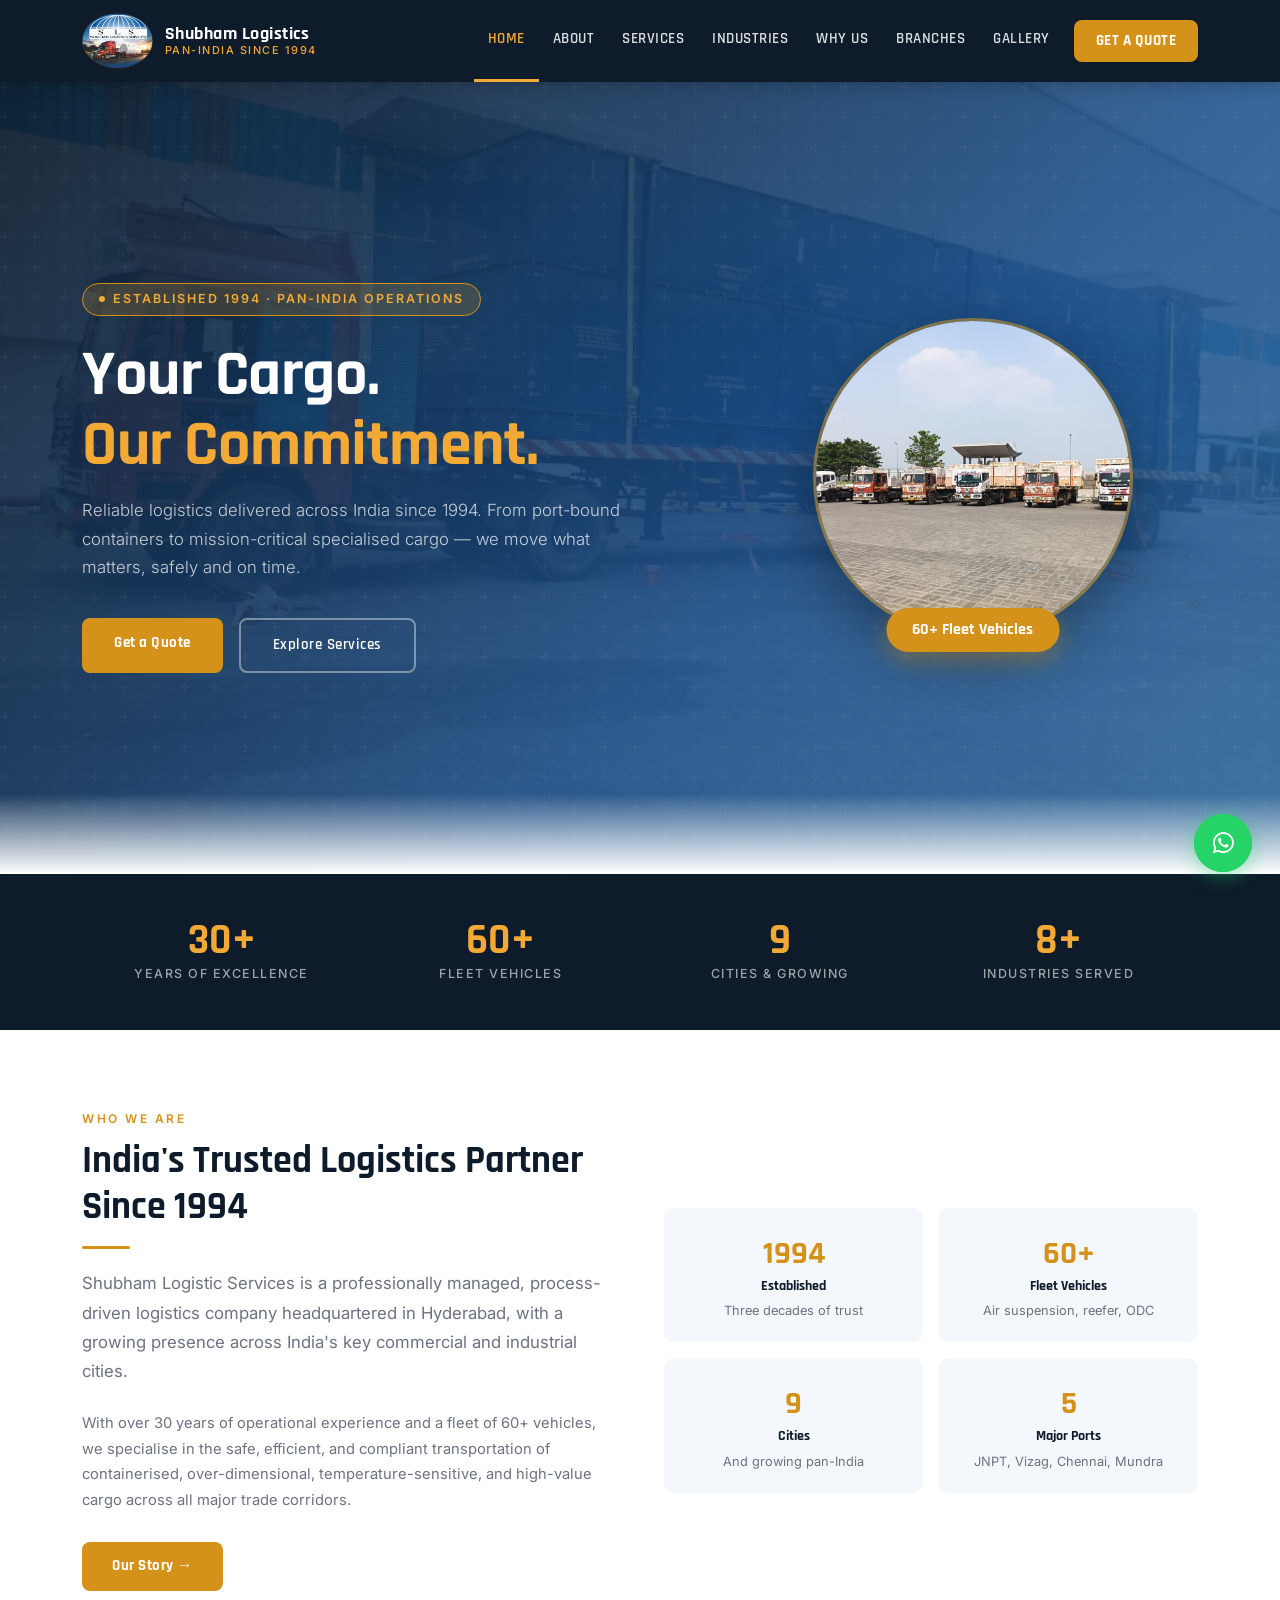
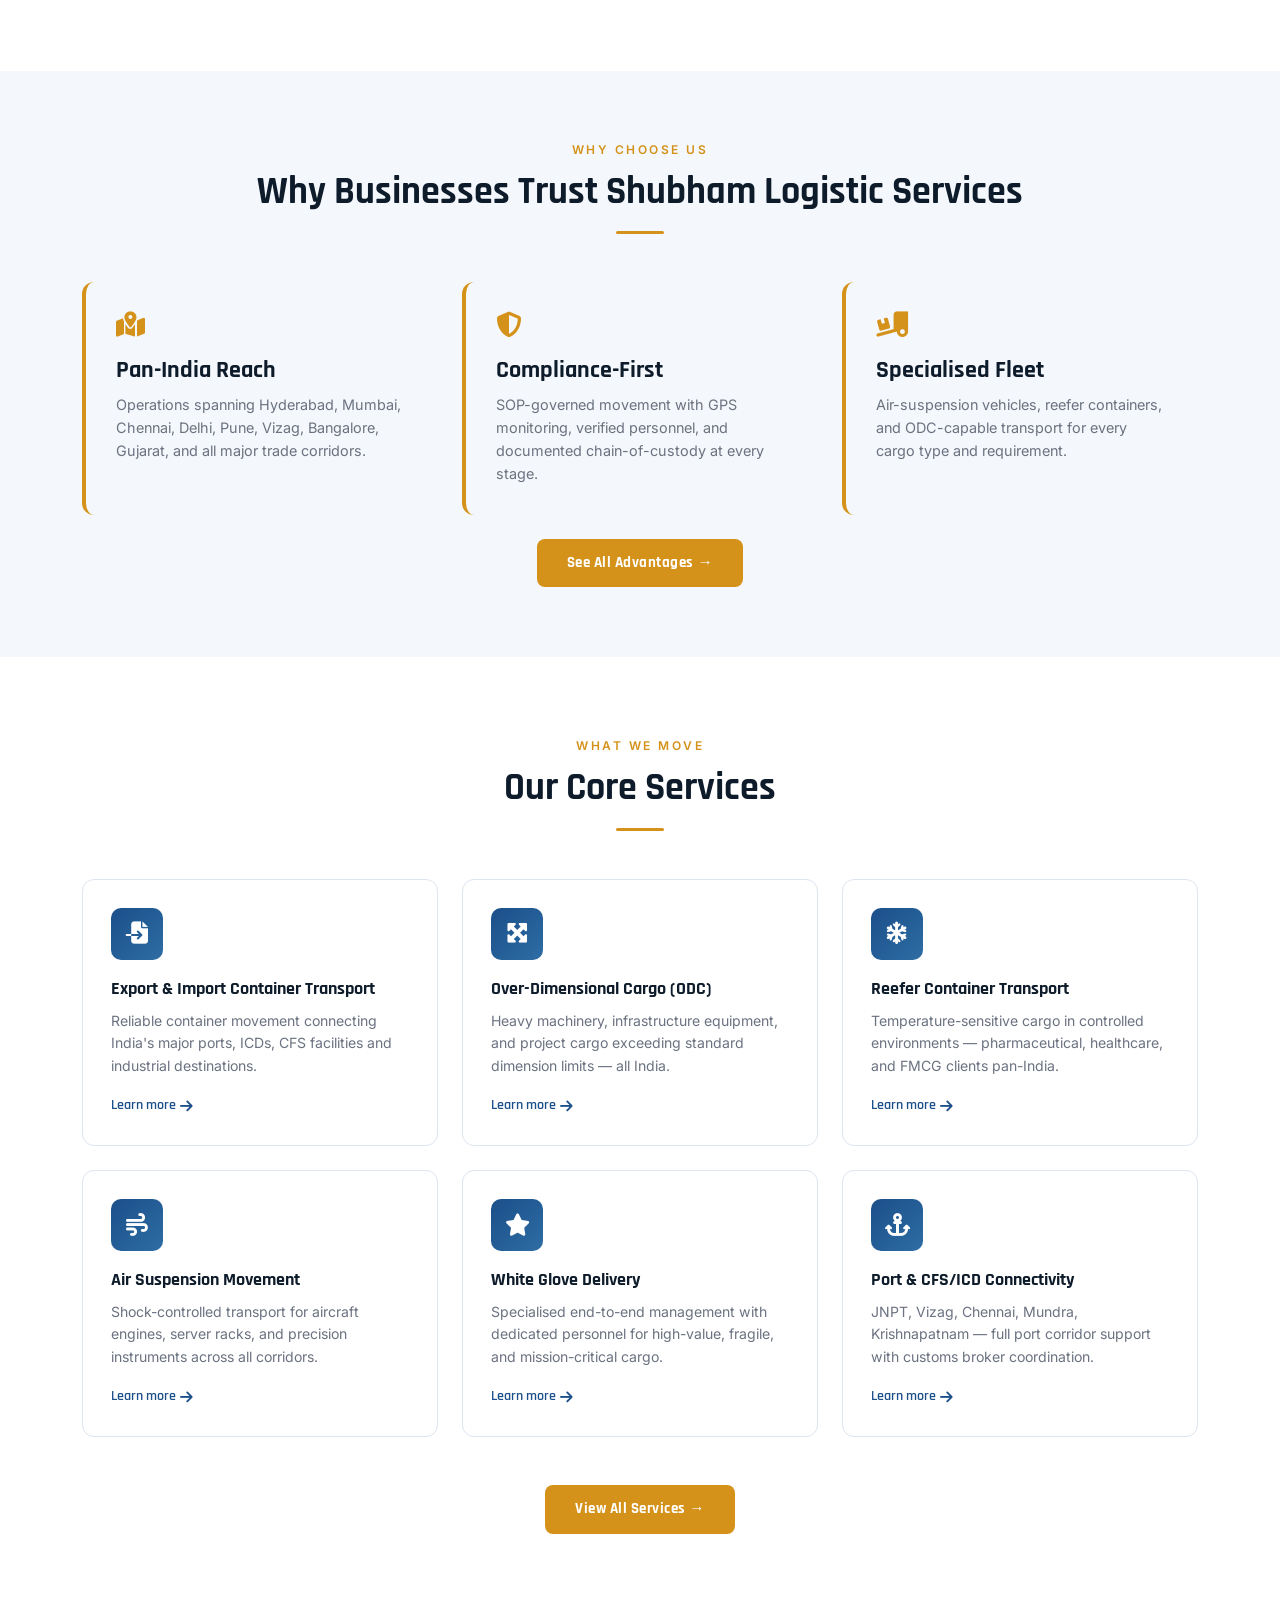
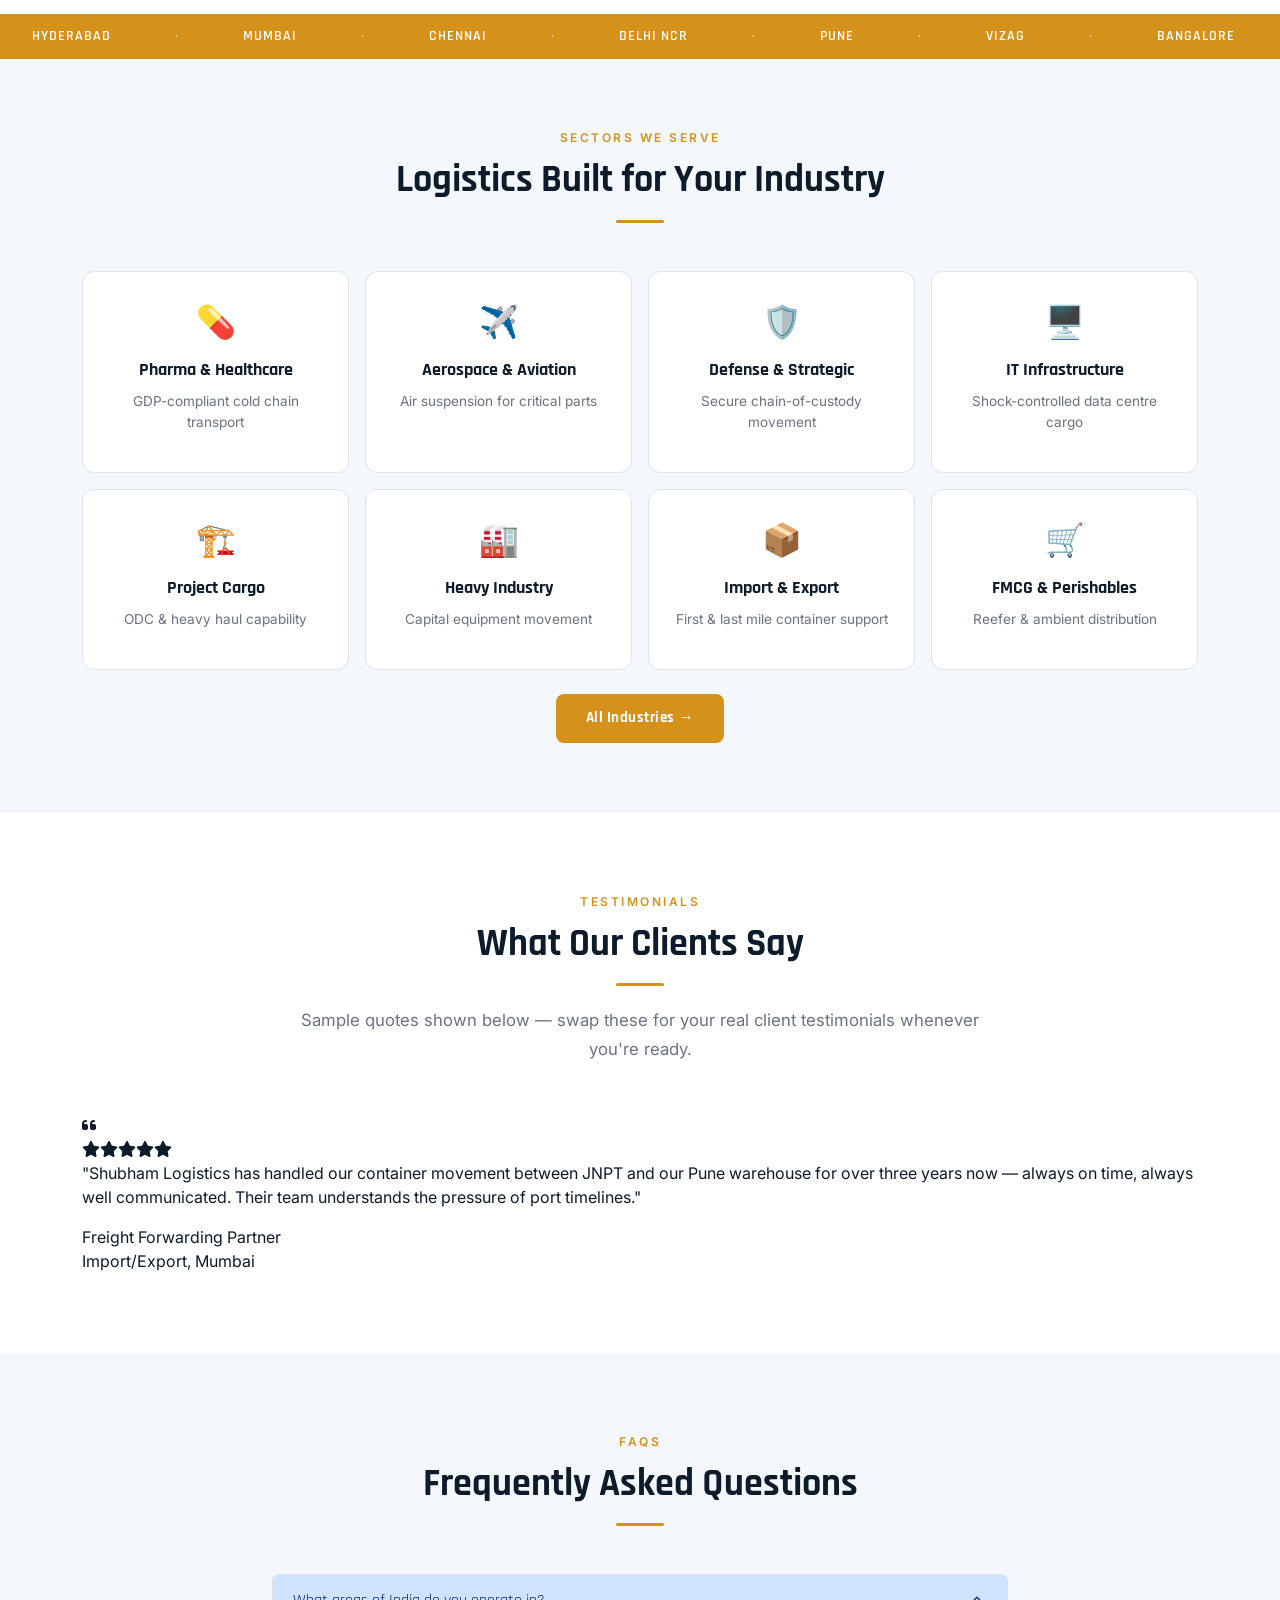
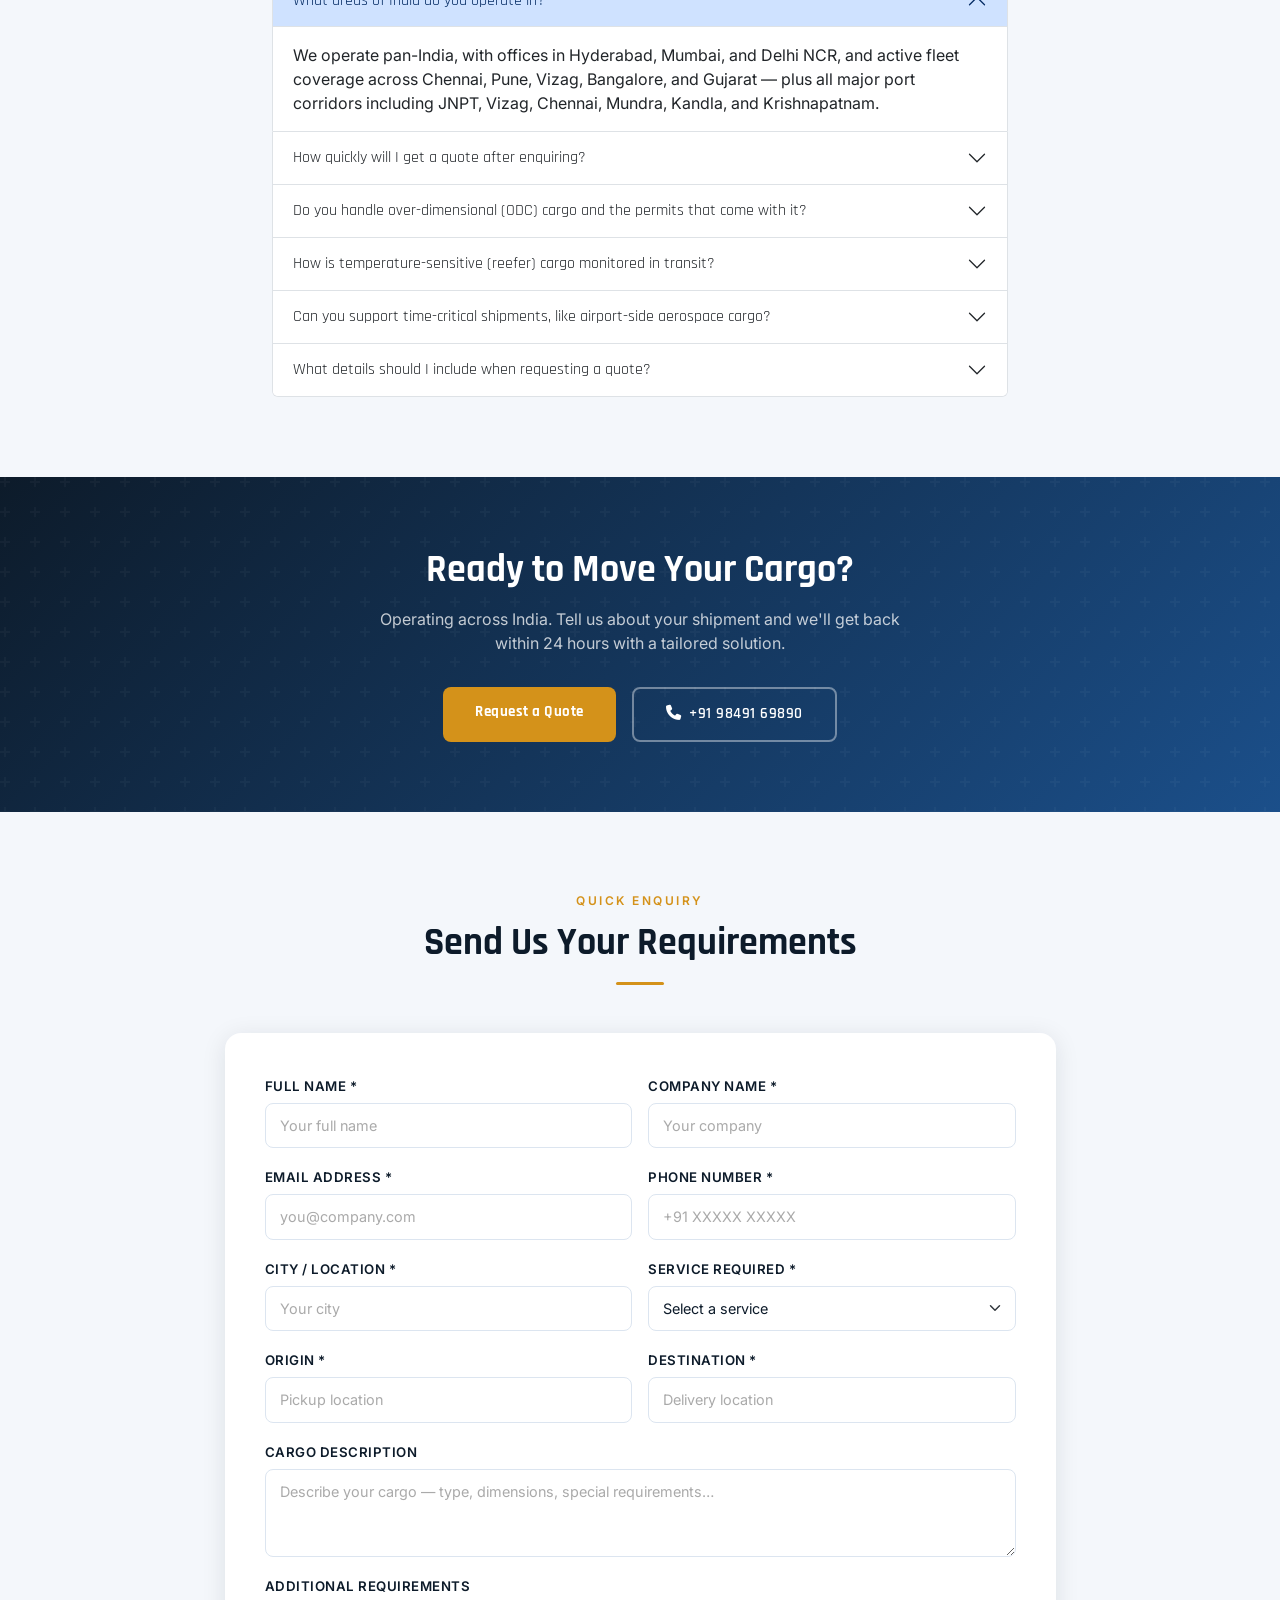
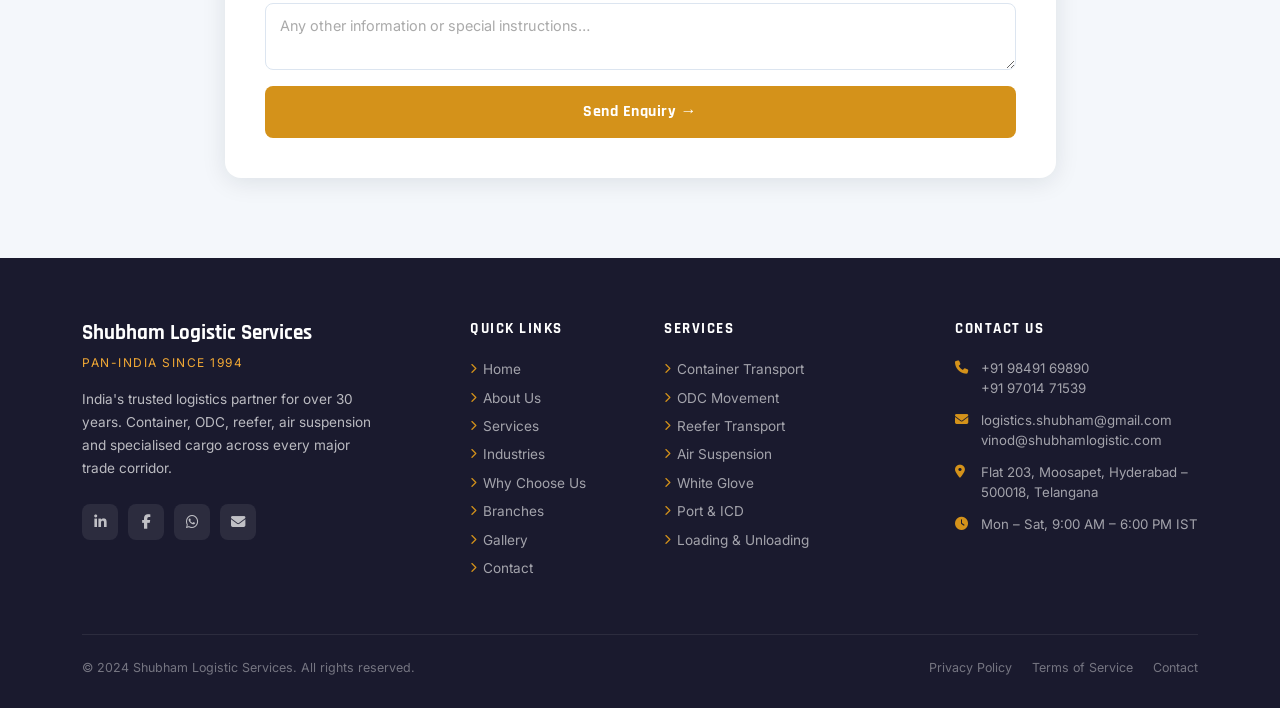
<file: index.html>
<!DOCTYPE html>
<html lang="en">
<head>
  <meta charset="UTF-8" />
  <meta name="viewport" content="width=device-width, initial-scale=1.0" />
  <link rel="icon" type="image/png" sizes="32x32" href="assets/img/favicon-32.png" />
  <link rel="apple-touch-icon" sizes="180x180" href="assets/img/favicon-180.png" />
  <title>Shubham Logistic Services | Pan-India Cargo Logistics Since 1994</title>
  <meta name="description" content="30+ years. 60+ fleet. Container, ODC, reefer & specialised cargo logistics across India — Hyderabad, Mumbai, Chennai, Delhi, Pune, Vizag, Bangalore, Gujarat." />
  <link rel="stylesheet" href="https://cdnjs.cloudflare.com/ajax/libs/bootstrap/5.3.2/css/bootstrap.min.css" />
  <link rel="stylesheet" href="https://cdnjs.cloudflare.com/ajax/libs/font-awesome/6.5.0/css/all.min.css" />
  <link rel="stylesheet" href="assets/css/style.css" />
</head>
<body>


<div id="preloader">
  <div class="preloader-inner">
    <div class="preloader-spinner"></div>
    <span>Loading</span>
  </div>
</div>

<!-- NAVBAR -->
<nav class="navbar navbar-sls navbar-expand-lg">
  <div class="container">
    <a class="navbar-brand" href="index.html">
      <img src="assets/img/logo/logo.png" alt="Shubham Logistics Services logo" class="brand-logo" />
      <div class="brand-text">
        <span class="brand-name">Shubham Logistics</span>
        <span class="brand-tagline">Pan-India Since 1994</span>
      </div>
    </a>
    <button class="navbar-toggler" type="button" data-bs-toggle="collapse" data-bs-target="#navMenu">
      <span class="navbar-toggler-icon"></span>
    </button>
    <div class="collapse navbar-collapse" id="navMenu">
      <ul class="navbar-nav ms-auto align-items-lg-center">
        <li class="nav-item"><a class="nav-link" href="index.html">Home</a></li>
        <li class="nav-item"><a class="nav-link" href="about.html">About</a></li>
        <li class="nav-item"><a class="nav-link" href="services.html">Services</a></li>
        <li class="nav-item"><a class="nav-link" href="industries.html">Industries</a></li>
        <li class="nav-item"><a class="nav-link" href="why-us.html">Why Us</a></li>
        <li class="nav-item"><a class="nav-link" href="branches.html">Branches</a></li>
        <li class="nav-item"><a class="nav-link" href="gallery.html">Gallery</a></li>
        <li class="nav-item"><a class="nav-link nav-cta" href="contact.html">Get a Quote</a></li>
      </ul>
    </div>
  </div>
</nav>

<!-- HERO -->
<section class="hero-section" style="background-image:linear-gradient(135deg, rgba(13,27,42,0.92) 0%, rgba(27,79,138,0.88) 60%, rgba(46,109,164,0.85) 100%), url('assets/img/site/hero-fleet-wide.jpg');background-size:cover;background-position:center;">
  <div class="container">
    <div class="row align-items-center">
      <div class="col-lg-7 hero-content">
        <div class="hero-eyebrow">
          <span class="dot"></span>
          Established 1994 · Pan-India Operations
        </div>
        <h1 class="hero-headline">
          Your Cargo.
          <span>Our Commitment.</span>
        </h1>
        <p class="hero-sub">
          Reliable logistics delivered across India since 1994. From port-bound containers to mission-critical specialised cargo — we move what matters, safely and on time.
        </p>
        <div class="d-flex flex-wrap gap-3">
          <a href="contact.html" class="btn-primary-sls">Get a Quote</a>
          <a href="services.html" class="btn-outline-sls">Explore Services</a>
        </div>
      </div>
      <div class="col-lg-5 d-none d-lg-flex justify-content-center mt-4 mt-lg-0">
        <div style="text-align:center; position:relative;">
          <div style="width:320px;height:320px;border-radius:50%;border:3px solid rgba(212,146,26,0.55);overflow:hidden;box-shadow:0 20px 60px rgba(0,0,0,0.35);">
            <img src="assets/img/gallery/reefer-container-pickup.jpg" alt="Shubham Logistics fleet vehicle handling a shipping container" style="width:100%;height:100%;object-fit:cover;display:block;">
          </div>
          <div style="position:absolute;bottom:-14px;left:50%;transform:translateX(-50%);background:var(--gold);color:white;padding:10px 26px;border-radius:30px;white-space:nowrap;box-shadow:0 8px 24px rgba(212,146,26,0.4);">
            <div style="font-family:'Rajdhani',sans-serif;font-size:1rem;font-weight:700;">60+ Fleet Vehicles</div>
          </div>
        </div>
      </div>
    </div>
  </div>
</section>

<!-- STATS BAR -->
<section class="stats-bar">
  <div class="container">
    <div class="row g-0">
      <div class="col-6 col-md-3">
        <div class="stat-item">
          <span class="stat-number" data-count="30" data-suffix="+">30+</span>
          <span class="stat-label">Years of Excellence</span>
        </div>
      </div>
      <div class="col-6 col-md-3">
        <div class="stat-item">
          <span class="stat-number" data-count="60" data-suffix="+">60+</span>
          <span class="stat-label">Fleet Vehicles</span>
        </div>
      </div>
      <div class="col-6 col-md-3">
        <div class="stat-item">
          <span class="stat-number" data-count="9" data-suffix="">9</span>
          <span class="stat-label">Cities & Growing</span>
        </div>
      </div>
      <div class="col-6 col-md-3">
        <div class="stat-item">
          <span class="stat-number" data-count="8" data-suffix="+">8+</span>
          <span class="stat-label">Industries Served</span>
        </div>
      </div>
    </div>
  </div>
</section>

<!-- INTRO -->
<section class="py-5 py-md-6" style="padding-top: 80px!important; padding-bottom: 80px!important;">
  <div class="container">
    <div class="row align-items-center g-5">
      <div class="col-lg-6 fade-up">
        <span class="section-eyebrow">Who We Are</span>
        <h2 class="section-title">India's Trusted Logistics Partner Since 1994</h2>
        <div class="section-divider"></div>
        <p class="section-lead mb-4">
          Shubham Logistic Services is a professionally managed, process-driven logistics company headquartered in Hyderabad, with a growing presence across India's key commercial and industrial cities.
        </p>
        <p style="font-size:0.92rem;color:var(--gray);line-height:1.75;margin-bottom:28px;">
          With over 30 years of operational experience and a fleet of 60+ vehicles, we specialise in the safe, efficient, and compliant transportation of containerised, over-dimensional, temperature-sensitive, and high-value cargo across all major trade corridors.
        </p>
        <a href="about.html" class="btn-gold">Our Story →</a>
      </div>
      <div class="col-lg-6 fade-up">
        <div class="row g-3">
          <div class="col-6">
            <div class="value-prop-card">
              <span class="vp-num">1994</span>
              <h5>Established</h5>
              <p>Three decades of trust</p>
            </div>
          </div>
          <div class="col-6">
            <div class="value-prop-card">
              <span class="vp-num">60+</span>
              <h5>Fleet Vehicles</h5>
              <p>Air suspension, reefer, ODC</p>
            </div>
          </div>
          <div class="col-6">
            <div class="value-prop-card">
              <span class="vp-num">9</span>
              <h5>Cities</h5>
              <p>And growing pan-India</p>
            </div>
          </div>
          <div class="col-6">
            <div class="value-prop-card">
              <span class="vp-num">5</span>
              <h5>Major Ports</h5>
              <p>JNPT, Vizag, Chennai, Mundra</p>
            </div>
          </div>
        </div>
      </div>
    </div>
  </div>
</section>

<!-- WHY CHOOSE US - PILLARS -->
<section class="py-5 bg-light-sls" style="padding-top: 70px!important; padding-bottom: 70px!important;">
  <div class="container">
    <div class="text-center mb-5 fade-up">
      <span class="section-eyebrow">Why Choose Us</span>
      <h2 class="section-title">Why Businesses Trust Shubham Logistic Services</h2>
      <div class="section-divider center"></div>
    </div>
    <div class="row g-4">
      <div class="col-md-4 fade-up">
        <div class="pillar-card">
          <div class="mb-3"><i class="fas fa-map-marked-alt" style="font-size:1.6rem;color:var(--gold);"></i></div>
          <h4>Pan-India Reach</h4>
          <p>Operations spanning Hyderabad, Mumbai, Chennai, Delhi, Pune, Vizag, Bangalore, Gujarat, and all major trade corridors.</p>
        </div>
      </div>
      <div class="col-md-4 fade-up">
        <div class="pillar-card">
          <div class="mb-3"><i class="fas fa-shield-alt" style="font-size:1.6rem;color:var(--gold);"></i></div>
          <h4>Compliance-First</h4>
          <p>SOP-governed movement with GPS monitoring, verified personnel, and documented chain-of-custody at every stage.</p>
        </div>
      </div>
      <div class="col-md-4 fade-up">
        <div class="pillar-card">
          <div class="mb-3"><i class="fas fa-truck-loading" style="font-size:1.6rem;color:var(--gold);"></i></div>
          <h4>Specialised Fleet</h4>
          <p>Air-suspension vehicles, reefer containers, and ODC-capable transport for every cargo type and requirement.</p>
        </div>
      </div>
    </div>
    <div class="text-center mt-4 fade-up">
      <a href="why-us.html" class="btn-gold">See All Advantages →</a>
    </div>
  </div>
</section>

<!-- SERVICES STRIP -->
<section class="py-5" style="padding-top: 80px!important; padding-bottom: 80px!important;">
  <div class="container">
    <div class="text-center mb-5 fade-up">
      <span class="section-eyebrow">What We Move</span>
      <h2 class="section-title">Our Core Services</h2>
      <div class="section-divider center"></div>
    </div>
    <div class="row g-4">
      <div class="col-md-6 col-lg-4 fade-up">
        <div class="service-card">
          <div class="service-icon"><i class="fa-solid fa-file-import"></i></div>
          <h4>Export & Import Container Transport</h4>
          <p>Reliable container movement connecting India's major ports, ICDs, CFS facilities and industrial destinations.</p>
          <a href="services.html#container" class="card-link">Learn more <i class="fas fa-arrow-right"></i></a>
        </div>
      </div>
      <div class="col-md-6 col-lg-4 fade-up">
        <div class="service-card">
          <div class="service-icon"><i class="fas fa-expand-arrows-alt"></i></div>
          <h4>Over-Dimensional Cargo (ODC)</h4>
          <p>Heavy machinery, infrastructure equipment, and project cargo exceeding standard dimension limits — all India.</p>
          <a href="services.html#odc" class="card-link">Learn more <i class="fas fa-arrow-right"></i></a>
        </div>
      </div>
      <div class="col-md-6 col-lg-4 fade-up">
        <div class="service-card">
          <div class="service-icon"><i class="fas fa-snowflake"></i></div>
          <h4>Reefer Container Transport</h4>
          <p>Temperature-sensitive cargo in controlled environments — pharmaceutical, healthcare, and FMCG clients pan-India.</p>
          <a href="services.html#reefer" class="card-link">Learn more <i class="fas fa-arrow-right"></i></a>
        </div>
      </div>
      <div class="col-md-6 col-lg-4 fade-up">
        <div class="service-card">
          <div class="service-icon"><i class="fas fa-wind"></i></div>
          <h4>Air Suspension Movement</h4>
          <p>Shock-controlled transport for aircraft engines, server racks, and precision instruments across all corridors.</p>
          <a href="services.html#air-suspension" class="card-link">Learn more <i class="fas fa-arrow-right"></i></a>
        </div>
      </div>
      <div class="col-md-6 col-lg-4 fade-up">
        <div class="service-card">
          <div class="service-icon"><i class="fas fa-star"></i></div>
          <h4>White Glove Delivery</h4>
          <p>Specialised end-to-end management with dedicated personnel for high-value, fragile, and mission-critical cargo.</p>
          <a href="services.html#white-glove" class="card-link">Learn more <i class="fas fa-arrow-right"></i></a>
        </div>
      </div>
      <div class="col-md-6 col-lg-4 fade-up">
        <div class="service-card">
          <div class="service-icon"><i class="fas fa-anchor"></i></div>
          <h4>Port & CFS/ICD Connectivity</h4>
          <p>JNPT, Vizag, Chennai, Mundra, Krishnapatnam — full port corridor support with customs broker coordination.</p>
          <a href="services.html#port" class="card-link">Learn more <i class="fas fa-arrow-right"></i></a>
        </div>
      </div>
    </div>
    <div class="text-center mt-5 fade-up">
      <a href="services.html" class="btn-gold">View All Services →</a>
    </div>
  </div>
</section>

<!-- MARQUEE BANNER -->
<div class="marquee-banner">
  <div class="marquee-track">
    <span>Hyderabad</span><span class="sep">·</span>
    <span>Mumbai</span><span class="sep">·</span>
    <span>Chennai</span><span class="sep">·</span>
    <span>Delhi NCR</span><span class="sep">·</span>
    <span>Pune</span><span class="sep">·</span>
    <span>Vizag</span><span class="sep">·</span>
    <span>Bangalore</span><span class="sep">·</span>
    <span>Gujarat</span><span class="sep">·</span>
    <span>JNPT</span><span class="sep">·</span>
    <span>Mundra</span><span class="sep">·</span>
    <span>Krishnapatnam</span><span class="sep">·</span>
    <!-- duplicate for seamless loop -->
    <span>Hyderabad</span><span class="sep">·</span>
    <span>Mumbai</span><span class="sep">·</span>
    <span>Chennai</span><span class="sep">·</span>
    <span>Delhi NCR</span><span class="sep">·</span>
    <span>Pune</span><span class="sep">·</span>
    <span>Vizag</span><span class="sep">·</span>
    <span>Bangalore</span><span class="sep">·</span>
    <span>Gujarat</span><span class="sep">·</span>
    <span>JNPT</span><span class="sep">·</span>
    <span>Mundra</span><span class="sep">·</span>
    <span>Krishnapatnam</span><span class="sep">·</span>
  </div>
</div>

<!-- INDUSTRIES PREVIEW -->
<section class="py-5 bg-light-sls" style="padding-top:70px!important;padding-bottom:70px!important;">
  <div class="container">
    <div class="text-center mb-5 fade-up">
      <span class="section-eyebrow">Sectors We Serve</span>
      <h2 class="section-title">Logistics Built for Your Industry</h2>
      <div class="section-divider center"></div>
    </div>
    <div class="row g-3">
      <div class="col-6 col-md-4 col-lg-3 fade-up">
        <div class="industry-card text-center">
          <span class="industry-icon">💊</span>
          <h4>Pharma & Healthcare</h4>
          <p>GDP-compliant cold chain transport</p>
        </div>
      </div>
      <div class="col-6 col-md-4 col-lg-3 fade-up">
        <div class="industry-card text-center">
          <span class="industry-icon">✈️</span>
          <h4>Aerospace & Aviation</h4>
          <p>Air suspension for critical parts</p>
        </div>
      </div>
      <div class="col-6 col-md-4 col-lg-3 fade-up">
        <div class="industry-card text-center">
          <span class="industry-icon">🛡️</span>
          <h4>Defense & Strategic</h4>
          <p>Secure chain-of-custody movement</p>
        </div>
      </div>
      <div class="col-6 col-md-4 col-lg-3 fade-up">
        <div class="industry-card text-center">
          <span class="industry-icon">🖥️</span>
          <h4>IT Infrastructure</h4>
          <p>Shock-controlled data centre cargo</p>
        </div>
      </div>
      <div class="col-6 col-md-4 col-lg-3 fade-up">
        <div class="industry-card text-center">
          <span class="industry-icon">🏗️</span>
          <h4>Project Cargo</h4>
          <p>ODC & heavy haul capability</p>
        </div>
      </div>
      <div class="col-6 col-md-4 col-lg-3 fade-up">
        <div class="industry-card text-center">
          <span class="industry-icon">🏭</span>
          <h4>Heavy Industry</h4>
          <p>Capital equipment movement</p>
        </div>
      </div>
      <div class="col-6 col-md-4 col-lg-3 fade-up">
        <div class="industry-card text-center">
          <span class="industry-icon">📦</span>
          <h4>Import & Export</h4>
          <p>First & last mile container support</p>
        </div>
      </div>
      <div class="col-6 col-md-4 col-lg-3 fade-up">
        <div class="industry-card text-center">
          <span class="industry-icon">🛒</span>
          <h4>FMCG & Perishables</h4>
          <p>Reefer & ambient distribution</p>
        </div>
      </div>
    </div>
    <div class="text-center mt-4 fade-up">
      <a href="industries.html" class="btn-gold">All Industries →</a>
    </div>
  </div>
</section>

<!-- TESTIMONIALS -->
<section class="py-5" style="padding-top:80px!important;padding-bottom:80px!important;">
  <div class="container">
    <div class="text-center mb-5 fade-up">
      <span class="section-eyebrow">Testimonials</span>
      <h2 class="section-title">What Our Clients Say</h2>
      <div class="section-divider center"></div>
      <p class="section-lead mx-auto" style="text-align:center;">
        Sample quotes shown below — swap these for your real client testimonials whenever you're ready.
      </p>
    </div>

    <div id="testimonialCarousel" class="carousel slide fade-up" data-bs-ride="carousel">
      <div class="carousel-inner">

        <div class="carousel-item active">
          <div class="testimonial-card">
            <i class="fas fa-quote-left quote-icon"></i>
            <div class="testimonial-stars"><i class="fas fa-star"></i><i class="fas fa-star"></i><i class="fas fa-star"></i><i class="fas fa-star"></i><i class="fas fa-star"></i></div>
            <p class="quote-text">"Shubham Logistics has handled our container movement between JNPT and our Pune warehouse for over three years now — always on time, always well communicated. Their team understands the pressure of port timelines."</p>
            <div class="testimonial-author">Freight Forwarding Partner</div>
            <div class="testimonial-role">Import/Export, Mumbai</div>
          </div>
        </div>

        <div class="carousel-item">
          <div class="testimonial-card">
            <i class="fas fa-quote-left quote-icon"></i>
            <div class="testimonial-stars"><i class="fas fa-star"></i><i class="fas fa-star"></i><i class="fas fa-star"></i><i class="fas fa-star"></i><i class="fas fa-star"></i></div>
            <p class="quote-text">"We move temperature-sensitive pharma consignments regularly, and cold chain integrity is non-negotiable for us. Their reefer fleet and monitoring have never given us a reason to worry."</p>
            <div class="testimonial-author">Supply Chain Manager</div>
            <div class="testimonial-role">Pharmaceutical Distribution</div>
          </div>
        </div>

        <div class="carousel-item">
          <div class="testimonial-card">
            <i class="fas fa-quote-left quote-icon"></i>
            <div class="testimonial-stars"><i class="fas fa-star"></i><i class="fas fa-star"></i><i class="fas fa-star"></i><i class="fas fa-star"></i><i class="fas fa-star"></i></div>
            <p class="quote-text">"Our aircraft component shipments need airport-side coordination and zero margin for error. Shubham's air-suspension fleet and supervised handling have made a genuinely stressful part of our operations easy."</p>
            <div class="testimonial-author">Logistics Coordinator</div>
            <div class="testimonial-role">Aerospace MRO Facility</div>
          </div>
        </div>

      </div>
      <button class="carousel-control-prev" type="button" data-bs-target="#testimonialCarousel" data-bs-slide="prev">
        <span class="testimonial-nav-icon"><i class="fas fa-chevron-left"></i></span>
      </button>
      <button class="carousel-control-next" type="button" data-bs-target="#testimonialCarousel" data-bs-slide="next">
        <span class="testimonial-nav-icon"><i class="fas fa-chevron-right"></i></span>
      </button>
      <div class="carousel-indicators testimonial-indicators">
        <button type="button" data-bs-target="#testimonialCarousel" data-bs-slide-to="0" class="active" aria-current="true"></button>
        <button type="button" data-bs-target="#testimonialCarousel" data-bs-slide-to="1"></button>
        <button type="button" data-bs-target="#testimonialCarousel" data-bs-slide-to="2"></button>
      </div>
    </div>
  </div>
</section>

<!-- FAQ -->
<section class="py-5 bg-light-sls" style="padding-top:80px!important;padding-bottom:80px!important;">
  <div class="container">
    <div class="text-center mb-5 fade-up">
      <span class="section-eyebrow">FAQs</span>
      <h2 class="section-title">Frequently Asked Questions</h2>
      <div class="section-divider center"></div>
    </div>
    <div class="row justify-content-center">
      <div class="col-lg-8 fade-up">
        <div class="accordion sls-accordion" id="faqAccordion">

          <div class="accordion-item">
            <h2 class="accordion-header" id="faqHeading1">
              <button class="accordion-button" type="button" data-bs-toggle="collapse" data-bs-target="#faqCollapse1" aria-expanded="true" aria-controls="faqCollapse1">
                What areas of India do you operate in?
              </button>
            </h2>
            <div id="faqCollapse1" class="accordion-collapse collapse show" data-bs-parent="#faqAccordion">
              <div class="accordion-body">
                We operate pan-India, with offices in Hyderabad, Mumbai, and Delhi NCR, and active fleet coverage across Chennai, Pune, Vizag, Bangalore, and Gujarat — plus all major port corridors including JNPT, Vizag, Chennai, Mundra, Kandla, and Krishnapatnam.
              </div>
            </div>
          </div>

          <div class="accordion-item">
            <h2 class="accordion-header" id="faqHeading2">
              <button class="accordion-button collapsed" type="button" data-bs-toggle="collapse" data-bs-target="#faqCollapse2" aria-expanded="false" aria-controls="faqCollapse2">
                How quickly will I get a quote after enquiring?
              </button>
            </h2>
            <div id="faqCollapse2" class="accordion-collapse collapse" data-bs-parent="#faqAccordion">
              <div class="accordion-body">
                Every enquiry submitted through our website or WhatsApp gets a tailored response within 24 business hours. For urgent requirements, calling our Hyderabad HQ directly is the fastest route.
              </div>
            </div>
          </div>

          <div class="accordion-item">
            <h2 class="accordion-header" id="faqHeading3">
              <button class="accordion-button collapsed" type="button" data-bs-toggle="collapse" data-bs-target="#faqCollapse3" aria-expanded="false" aria-controls="faqCollapse3">
                Do you handle over-dimensional (ODC) cargo and the permits that come with it?
              </button>
            </h2>
            <div id="faqCollapse3" class="accordion-collapse collapse" data-bs-parent="#faqAccordion">
              <div class="accordion-body">
                Yes — our ODC service includes route surveys, permit coordination, and escort arrangements for heavy machinery, industrial equipment, and project cargo that exceeds standard dimension or weight limits.
              </div>
            </div>
          </div>

          <div class="accordion-item">
            <h2 class="accordion-header" id="faqHeading4">
              <button class="accordion-button collapsed" type="button" data-bs-toggle="collapse" data-bs-target="#faqCollapse4" aria-expanded="false" aria-controls="faqCollapse4">
                How is temperature-sensitive (reefer) cargo monitored in transit?
              </button>
            </h2>
            <div id="faqCollapse4" class="accordion-collapse collapse" data-bs-parent="#faqAccordion">
              <div class="accordion-body">
                Our reefer fleet maintains continuous temperature monitoring from pickup to delivery, which matters most for pharmaceutical, healthcare, and FMCG consignments where cold chain integrity is critical.
              </div>
            </div>
          </div>

          <div class="accordion-item">
            <h2 class="accordion-header" id="faqHeading5">
              <button class="accordion-button collapsed" type="button" data-bs-toggle="collapse" data-bs-target="#faqCollapse5" aria-expanded="false" aria-controls="faqCollapse5">
                Can you support time-critical shipments, like airport-side aerospace cargo?
              </button>
            </h2>
            <div id="faqCollapse5" class="accordion-collapse collapse" data-bs-parent="#faqAccordion">
              <div class="accordion-body">
                Yes. Our air-suspension fleet and trained supervisors handle vibration-sensitive, high-value cargo — including aircraft engines and components loaded directly at the aircraft-side — under monitored, shock-controlled conditions.
              </div>
            </div>
          </div>

          <div class="accordion-item">
            <h2 class="accordion-header" id="faqHeading6">
              <button class="accordion-button collapsed" type="button" data-bs-toggle="collapse" data-bs-target="#faqCollapse6" aria-expanded="false" aria-controls="faqCollapse6">
                What details should I include when requesting a quote?
              </button>
            </h2>
            <div id="faqCollapse6" class="accordion-collapse collapse" data-bs-parent="#faqAccordion">
              <div class="accordion-body">
                Origin and destination, the service you need (container, ODC, reefer, air suspension, etc.), and approximate cargo weight and dimensions help us the most. You can include all of this in our quote form, and add any special handling notes in the additional requirements field.
              </div>
            </div>
          </div>

        </div>
      </div>
    </div>
  </div>
</section>

<!-- CTA BANNER -->
<section class="cta-banner">
  <div class="container position-relative" style="z-index:2;">
    <div class="row justify-content-center">
      <div class="col-lg-7">
        <h2>Ready to Move Your Cargo?</h2>
        <p>Operating across India. Tell us about your shipment and we'll get back within 24 hours with a tailored solution.</p>
        <div class="d-flex flex-wrap justify-content-center gap-3">
          <a href="contact.html" class="btn-primary-sls">Request a Quote</a>
          <a href="tel:+919849169890" class="btn-outline-sls"><i class="fas fa-phone me-2"></i>+91 98491 69890</a>
        </div>
      </div>
    </div>
  </div>
</section>

<!-- CONTACT FORM -->
<section class="form-section" id="quote">
  <div class="container">
    <div class="row justify-content-center">
      <div class="col-lg-9">
        <div class="text-center mb-5 fade-up">
          <span class="section-eyebrow">Quick Enquiry</span>
          <h2 class="section-title">Send Us Your Requirements</h2>
          <div class="section-divider center"></div>
        </div>
        <div class="form-card fade-up">
          <form id="quoteForm">
            <div class="row g-3">
              <div class="col-md-6">
                <label class="form-label">Full Name *</label>
                <input type="text" class="form-control" name="name" placeholder="Your full name" required />
              </div>
              <div class="col-md-6">
                <label class="form-label">Company Name *</label>
                <input type="text" class="form-control" name="company" placeholder="Your company" required />
              </div>
              <div class="col-md-6">
                <label class="form-label">Email Address *</label>
                <input type="email" class="form-control" name="email" placeholder="you@company.com" required />
              </div>
              <div class="col-md-6">
                <label class="form-label">Phone Number *</label>
                <input type="tel" class="form-control" name="phone" placeholder="+91 XXXXX XXXXX" required />
              </div>
              <div class="col-md-6">
                <label class="form-label">City / Location *</label>
                <input type="text" class="form-control" name="city" placeholder="Your city" required />
              </div>
              <div class="col-md-6">
                <label class="form-label">Service Required *</label>
                <select class="form-select" name="service" required>
                  <option value="">Select a service</option>
                  <option>Container Transport</option>
                  <option>ODC Movement</option>
                  <option>Reefer Transport</option>
                  <option>Air Suspension</option>
                  <option>White Glove</option>
                  <option>Port/ICD Connectivity</option>
                  <option>Loading & Unloading</option>
                  <option>Other</option>
                </select>
              </div>
              <div class="col-md-6">
                <label class="form-label">Origin *</label>
                <input type="text" class="form-control" name="origin" placeholder="Pickup location" required />
              </div>
              <div class="col-md-6">
                <label class="form-label">Destination *</label>
                <input type="text" class="form-control" name="destination" placeholder="Delivery location" required />
              </div>
              <div class="col-12">
                <label class="form-label">Cargo Description</label>
                <textarea class="form-control" rows="3" name="cargoDescription" placeholder="Describe your cargo — type, dimensions, special requirements…"></textarea>
              </div>
              <div class="col-12">
                <label class="form-label">Additional Requirements</label>
                <textarea class="form-control" rows="2" name="additionalRequirements" placeholder="Any other information or special instructions…"></textarea>
              </div>
              <div class="col-12">
                <button type="submit" class="btn-submit">Send Enquiry →</button>
              </div>
            </div>
          </form>
          <div class="form-success" id="formSuccess">
            <i class="fas fa-check-circle"></i>
            <h4 style="color:var(--navy);font-family:'Rajdhani',sans-serif;">Enquiry Sent Successfully!</h4>
            <p style="color:var(--gray);font-size:0.9rem;">Thank you for reaching out. Our team will get back to you within 24 hours with a tailored solution.</p>
          </div>
        </div>
      </div>
    </div>
  </div>
</section>

<!-- FOOTER -->
<footer class="footer-main">
  <div class="container">
    <div class="row g-5">
      <div class="col-lg-4 col-md-6">
        <div class="footer-brand-name">Shubham Logistic Services</div>
        <div class="footer-tagline">Pan-India Since 1994</div>
        <p class="footer-desc">India's trusted logistics partner for over 30 years. Container, ODC, reefer, air suspension and specialised cargo across every major trade corridor.</p>
        <div class="footer-socials">
          <a href="#" class="footer-social-btn"><i class="fab fa-linkedin-in"></i></a>
          <a href="#" class="footer-social-btn"><i class="fab fa-facebook-f"></i></a>
          <a href="#" class="footer-social-btn"><i class="fab fa-whatsapp"></i></a>
          <a href="mailto:logistics.shubham@gmail.com" class="footer-social-btn"><i class="fas fa-envelope"></i></a>
        </div>
      </div>
      <div class="col-lg-2 col-md-6 col-6">
        <div class="footer-heading">Quick Links</div>
        <ul class="footer-links">
          <li><a href="index.html"><i class="fas fa-chevron-right"></i> Home</a></li>
          <li><a href="about.html"><i class="fas fa-chevron-right"></i> About Us</a></li>
          <li><a href="services.html"><i class="fas fa-chevron-right"></i> Services</a></li>
          <li><a href="industries.html"><i class="fas fa-chevron-right"></i> Industries</a></li>
          <li><a href="why-us.html"><i class="fas fa-chevron-right"></i> Why Choose Us</a></li>
          <li><a href="branches.html"><i class="fas fa-chevron-right"></i> Branches</a></li>
          <li><a href="gallery.html"><i class="fas fa-chevron-right"></i> Gallery</a></li>
          <li><a href="contact.html"><i class="fas fa-chevron-right"></i> Contact</a></li>
        </ul>
      </div>
      <div class="col-lg-3 col-md-6 col-6">
        <div class="footer-heading">Services</div>
        <ul class="footer-links">
          <li><a href="services.html#container"><i class="fas fa-chevron-right"></i> Container Transport</a></li>
          <li><a href="services.html#odc"><i class="fas fa-chevron-right"></i> ODC Movement</a></li>
          <li><a href="services.html#reefer"><i class="fas fa-chevron-right"></i> Reefer Transport</a></li>
          <li><a href="services.html#air-suspension"><i class="fas fa-chevron-right"></i> Air Suspension</a></li>
          <li><a href="services.html#white-glove"><i class="fas fa-chevron-right"></i> White Glove</a></li>
          <li><a href="services.html#port"><i class="fas fa-chevron-right"></i> Port & ICD</a></li>
          <li><a href="services.html#loading"><i class="fas fa-chevron-right"></i> Loading & Unloading</a></li>
        </ul>
      </div>
      <div class="col-lg-3 col-md-6">
        <div class="footer-heading">Contact Us</div>
        <div class="footer-contact-item">
          <i class="fas fa-phone"></i>
          <div><a href="tel:+919849169890">+91 98491 69890</a><br/><a href="tel:+919701471539">+91 97014 71539</a></div>
        </div>
        <div class="footer-contact-item">
          <i class="fas fa-envelope"></i>
          <div><a href="mailto:logistics.shubham@gmail.com">logistics.shubham@gmail.com</a><br/><a href="mailto:vinod@shubhamlogistic.com">vinod@shubhamlogistic.com</a></div>
        </div>
        <div class="footer-contact-item">
          <i class="fas fa-map-marker-alt"></i>
          <div style="color:rgba(255,255,255,0.6);">Flat 203, Moosapet, Hyderabad – 500018, Telangana</div>
        </div>
        <div class="footer-contact-item">
          <i class="fas fa-clock"></i>
          <div style="color:rgba(255,255,255,0.6);">Mon – Sat, 9:00 AM – 6:00 PM IST</div>
        </div>
      </div>
    </div>
    <div class="footer-bottom">
      <p>© 2024 Shubham Logistic Services. All rights reserved.</p>
      <div class="footer-bottom-links">
        <a href="#">Privacy Policy</a>
        <a href="#">Terms of Service</a>
        <a href="contact.html">Contact</a>
      </div>
    </div>
  </div>
</footer>

<!-- WHATSAPP FAB -->
<button class="back-to-top" id="backToTop" aria-label="Back to top">
  <i class="fas fa-arrow-up"></i>
</button>

<div class="wa-fab">
  <div class="wa-popup" id="waPopup">
    <div class="wa-popup-header">
      <div class="wa-avatar"><i class="fab fa-whatsapp"></i></div>
      <div>
        <div class="wa-name">Shubham Logistics</div>
        <div class="wa-status">Typically replies within minutes</div>
      </div>
      <button class="wa-close" id="waClose"><i class="fas fa-times"></i></button>
    </div>
    <div class="wa-body">
      <div class="wa-bubble">
        👋 Hi! Welcome to <strong>Shubham Logistic Services</strong>.<br/>
        How can we help you today? Chat directly with our team:
      </div>
    </div>
    <div class="wa-footer">
      <a href="https://wa.me/919849169890?text=Hello%2C%20I%20would%20like%20to%20enquire%20about%20your%20logistics%20services." class="wa-btn" target="_blank">
        <i class="fab fa-whatsapp"></i> Chat on WhatsApp
      </a>
      <div class="wa-numbers">
        <a href="https://wa.me/919849169890" class="wa-num-btn" target="_blank">
          <i class="fab fa-whatsapp"></i> Vinod (+91 98491 69890)
        </a>
        <a href="https://wa.me/919324644543" class="wa-num-btn" target="_blank">
          <i class="fab fa-whatsapp"></i> Sunil (Mumbai)
        </a>
      </div>
    </div>
  </div>
  <div class="wa-pulse"></div>
  <button class="wa-main-btn" id="waMainBtn" aria-label="Chat on WhatsApp">
    <i class="fab fa-whatsapp"></i>
  </button>
</div>

<script src="https://cdnjs.cloudflare.com/ajax/libs/bootstrap/5.3.2/js/bootstrap.bundle.min.js"></script>
<script src="assets/js/config.js"></script>
<script src="assets/js/main.js"></script>
</body>
</html>
</file>
<file: assets/css/style.css>
/* ===== SLS - SHUBHAM LOGISTICS SERVICES ===== */
/* Design: Deep navy + steel blue + amber gold on white/off-white */
/* Typography: Rajdhani (bold industrial display) + Inter (clean body) */

@import url('https://fonts.googleapis.com/css2?family=Rajdhani:wght@400;500;600;700&family=Inter:wght@300;400;500;600;700&display=swap');

:root {
  --navy:   #0D1B2A;
  --blue:   #1B4F8A;
  --steel:  #2E6DA4;
  --gold:   #D4921A;
  --amber:  #F2A935;
  --light:  #F4F7FB;
  --white:  #FFFFFF;
  --gray:   #6B7280;
  --dark:   #1A1A2E;
  --border: #DCE5F0;
  --shadow: 0 4px 24px rgba(13,27,42,0.10);
  --radius: 8px;
}

* { margin: 0; padding: 0; box-sizing: border-box; }
html { scroll-behavior: smooth; }

body {
  font-family: 'Inter', sans-serif;
  color: var(--navy);
  background: var(--white);
  overflow-x: hidden;
}

h1, h2, h3, h4, h5 {
  font-family: 'Rajdhani', sans-serif;
  font-weight: 700;
  line-height: 1.2;
}

/* ===== NAVBAR ===== */
.navbar-sls {
  background: var(--navy) !important;
  padding: 0;
  position: sticky;
  top: 0;
  z-index: 9999;
  box-shadow: 0 2px 16px rgba(0,0,0,0.25);
}

.navbar-sls .navbar-brand {
  display: flex;
  align-items: center;
  gap: 12px;
  padding: 10px 0;
}

.navbar-sls .brand-logo {
  height: 56px;
  width: auto;
  max-width: 74px;
  object-fit: contain;
}

.navbar-sls .brand-text {
  display: flex;
  flex-direction: column;
  line-height: 1.1;
}

.navbar-sls .brand-name {
  font-family: 'Rajdhani', sans-serif;
  font-weight: 700;
  font-size: 1.1rem;
  color: var(--white);
  letter-spacing: 0.5px;
}

.navbar-sls .brand-tagline {
  font-size: 0.68rem;
  color: var(--amber);
  letter-spacing: 1.5px;
  text-transform: uppercase;
  font-weight: 500;
}

.navbar-sls .nav-link {
  color: rgba(255,255,255,0.85) !important;
  font-family: 'Rajdhani', sans-serif;
  font-weight: 600;
  font-size: 0.95rem;
  letter-spacing: 0.5px;
  padding: 28px 14px !important;
  text-transform: uppercase;
  transition: color 0.2s, border-bottom 0.2s;
  border-bottom: 3px solid transparent;
}

.navbar-sls .nav-link:hover,
.navbar-sls .nav-link.active {
  color: var(--amber) !important;
  border-bottom: 3px solid var(--amber);
}

.navbar-sls .nav-cta {
  background: var(--gold);
  color: var(--white) !important;
  border-radius: var(--radius);
  padding: 10px 22px !important;
  margin-left: 10px;
  border-bottom: none !important;
  font-weight: 700;
  transition: background 0.2s, transform 0.1s !important;
}

.navbar-sls .nav-cta:hover {
  background: var(--amber) !important;
  transform: translateY(-1px);
  border-bottom: none !important;
  color: var(--white) !important;
}

.navbar-toggler {
  border-color: rgba(255,255,255,0.3) !important;
}

.navbar-toggler-icon {
  background-image: url("data:image/svg+xml,%3csvg xmlns='http://www.w3.org/2000/svg' viewBox='0 0 30 30'%3e%3cpath stroke='rgba%28255,255,255,0.85%29' stroke-linecap='round' stroke-miterlimit='10' stroke-width='2' d='M4 7h22M4 15h22M4 23h22'/%3e%3c/svg%3e") !important;
}

/* ===== HERO ===== */
.hero-section {
  background:
    linear-gradient(135deg, rgba(13,27,42,0.93) 0%, rgba(27,79,138,0.87) 60%, rgba(46,109,164,0.82) 100%),
    url('../img/hero/hero-fleet.jpg');
  background-size: cover;
  background-position: center;
  min-height: 88vh;
  display: flex;
  align-items: center;
  position: relative;
  overflow: hidden;
}

.hero-section::before {
  content: '';
  position: absolute;
  inset: 0;
  background: url("data:image/svg+xml,%3Csvg width='60' height='60' viewBox='0 0 60 60' xmlns='http://www.w3.org/2000/svg'%3E%3Cg fill='none' fill-rule='evenodd'%3E%3Cg fill='%23ffffff' fill-opacity='0.03'%3E%3Cpath d='M36 34v-4h-2v4h-4v2h4v4h2v-4h4v-2h-4zm0-30V0h-2v4h-4v2h4v4h2V6h4V4h-4zM6 34v-4H4v4H0v2h4v4h2v-4h4v-2H6zM6 4V0H4v4H0v2h4v4h2V6h4V4H6z'/%3E%3C/g%3E%3C/g%3E%3C/svg%3E");
}

.hero-section::after {
  content: '';
  position: absolute;
  bottom: 0;
  left: 0;
  right: 0;
  height: 80px;
  background: linear-gradient(to top, var(--white), transparent);
}

.hero-content {
  position: relative;
  z-index: 2;
}

.hero-eyebrow {
  display: inline-flex;
  align-items: center;
  gap: 8px;
  background: rgba(212,146,26,0.2);
  border: 1px solid var(--gold);
  color: var(--amber);
  font-size: 0.78rem;
  font-weight: 600;
  letter-spacing: 2px;
  text-transform: uppercase;
  padding: 6px 16px;
  border-radius: 20px;
  margin-bottom: 24px;
}

.hero-eyebrow .dot {
  width: 6px;
  height: 6px;
  background: var(--amber);
  border-radius: 50%;
  animation: pulse-dot 1.5s infinite;
}

@keyframes pulse-dot {
  0%, 100% { opacity: 1; }
  50% { opacity: 0.3; }
}

.hero-headline {
  font-size: clamp(2.4rem, 5vw, 4rem);
  color: var(--white);
  line-height: 1.1;
  margin-bottom: 16px;
  letter-spacing: -0.5px;
}

.hero-headline span {
  color: var(--amber);
  display: block;
}

.hero-sub {
  font-size: 1.05rem;
  color: rgba(255,255,255,0.75);
  max-width: 560px;
  line-height: 1.7;
  margin-bottom: 36px;
  font-weight: 300;
}

.btn-primary-sls {
  background: var(--gold);
  color: var(--white);
  font-family: 'Rajdhani', sans-serif;
  font-weight: 700;
  font-size: 0.95rem;
  letter-spacing: 0.5px;
  padding: 14px 32px;
  border: none;
  border-radius: var(--radius);
  transition: all 0.2s;
  text-decoration: none;
  display: inline-block;
}

.btn-primary-sls:hover {
  background: var(--amber);
  color: var(--white);
  transform: translateY(-2px);
  box-shadow: 0 6px 20px rgba(212,146,26,0.4);
}

.btn-outline-sls {
  background: transparent;
  color: var(--white);
  font-family: 'Rajdhani', sans-serif;
  font-weight: 600;
  font-size: 0.95rem;
  letter-spacing: 0.5px;
  padding: 14px 32px;
  border: 2px solid rgba(255,255,255,0.4);
  border-radius: var(--radius);
  transition: all 0.2s;
  text-decoration: none;
  display: inline-block;
}

.btn-outline-sls:hover {
  border-color: var(--white);
  background: rgba(255,255,255,0.1);
  color: var(--white);
}

.btn-gold {
  background: var(--gold);
  color: var(--white);
  font-family: 'Rajdhani', sans-serif;
  font-weight: 700;
  font-size: 0.95rem;
  letter-spacing: 0.5px;
  padding: 13px 30px;
  border: none;
  border-radius: var(--radius);
  transition: all 0.2s;
  text-decoration: none;
  display: inline-block;
}

.btn-gold:hover {
  background: var(--amber);
  color: var(--white);
  transform: translateY(-1px);
}

/* ===== STATS BAR ===== */
.stats-bar {
  background: var(--navy);
  padding: 30px 0;
}

.stat-item {
  text-align: center;
  padding: 16px 20px;
  border-right: 1px solid rgba(255,255,255,0.1);
}

.stat-item:last-child { border-right: none; }

.stat-number {
  font-family: 'Rajdhani', sans-serif;
  font-size: 2.6rem;
  font-weight: 700;
  color: var(--amber);
  line-height: 1;
  display: block;
}

.stat-label {
  font-size: 0.78rem;
  color: rgba(255,255,255,0.6);
  text-transform: uppercase;
  letter-spacing: 1.5px;
  font-weight: 500;
  margin-top: 4px;
  display: block;
}

/* ===== SECTION STYLES ===== */
.section-eyebrow {
  font-size: 0.75rem;
  font-weight: 600;
  letter-spacing: 2.5px;
  text-transform: uppercase;
  color: var(--gold);
  display: block;
  margin-bottom: 10px;
}

.section-title {
  font-size: clamp(1.8rem, 3vw, 2.6rem);
  color: var(--navy);
  margin-bottom: 16px;
}

.section-divider {
  width: 48px;
  height: 3px;
  background: var(--gold);
  margin-bottom: 20px;
  border-radius: 2px;
}

.section-divider.center { margin: 0 auto 20px; }

.section-lead {
  font-size: 1.05rem;
  color: var(--gray);
  line-height: 1.75;
  max-width: 700px;
}

/* ===== PAGE HERO ===== */
.page-hero {
  background:
    linear-gradient(135deg, rgba(13,27,42,0.93) 0%, rgba(27,79,138,0.88) 100%),
    url('../img/hero/hero-port.jpg');
  background-size: cover;
  background-position: center;
  padding: 80px 0 60px;
  position: relative;
  overflow: hidden;
}

.page-hero::before {
  content: '';
  position: absolute;
  inset: 0;
  background: url("data:image/svg+xml,%3Csvg width='60' height='60' viewBox='0 0 60 60' xmlns='http://www.w3.org/2000/svg'%3E%3Cg fill='none' fill-rule='evenodd'%3E%3Cg fill='%23ffffff' fill-opacity='0.03'%3E%3Cpath d='M36 34v-4h-2v4h-4v2h4v4h2v-4h4v-2h-4zm0-30V0h-2v4h-4v2h4v4h2V6h4V4h-4zM6 34v-4H4v4H0v2h4v4h2v-4h4v-2H6zM6 4V0H4v4H0v2h4v4h2V6h4V4H6z'/%3E%3C/g%3E%3C/g%3E%3C/svg%3E");
}

.page-hero-content {
  position: relative;
  z-index: 2;
}

.page-hero h1 {
  font-size: clamp(2rem, 4vw, 3rem);
  color: var(--white);
  margin-bottom: 14px;
}

.page-hero p {
  font-size: 1rem;
  color: rgba(255,255,255,0.75);
  max-width: 600px;
}

.breadcrumb-sls .breadcrumb-item,
.breadcrumb-sls .breadcrumb-item a {
  color: rgba(255,255,255,0.6);
  font-size: 0.82rem;
  text-decoration: none;
}

.breadcrumb-sls .breadcrumb-item.active {
  color: var(--amber);
}

.breadcrumb-sls .breadcrumb-item + .breadcrumb-item::before {
  color: rgba(255,255,255,0.3);
}

/* ===== CARDS ===== */
.service-card {
  background: var(--white);
  border: 1px solid var(--border);
  border-radius: 12px;
  padding: 28px;
  transition: all 0.25s;
  height: 100%;
  position: relative;
  overflow: hidden;
}

.service-card::before {
  content: '';
  position: absolute;
  top: 0;
  left: 0;
  right: 0;
  height: 3px;
  background: var(--gold);
  transform: scaleX(0);
  transition: transform 0.25s;
  transform-origin: left;
}

.service-card:hover {
  transform: translateY(-6px);
  box-shadow: var(--shadow);
  border-color: transparent;
}

.service-card:hover::before { transform: scaleX(1); }

.service-icon {
  width: 52px;
  height: 52px;
  background: linear-gradient(135deg, var(--blue), var(--steel));
  border-radius: 10px;
  display: flex;
  align-items: center;
  justify-content: center;
  margin-bottom: 18px;
  font-size: 1.4rem;
  color: var(--white);
}

.service-card h4 {
  font-size: 1.15rem;
  color: var(--navy);
  margin-bottom: 10px;
}

.service-card p {
  font-size: 0.88rem;
  color: var(--gray);
  line-height: 1.6;
  margin-bottom: 14px;
}

.service-card .card-link {
  font-family: 'Rajdhani', sans-serif;
  font-weight: 600;
  font-size: 0.9rem;
  color: var(--blue);
  text-decoration: none;
  display: inline-flex;
  align-items: center;
  gap: 4px;
  transition: gap 0.2s, color 0.2s;
}

.service-card .card-link:hover {
  color: var(--gold);
  gap: 8px;
}

/* ===== PILLAR CARD ===== */
.pillar-card {
  background: var(--light);
  border-radius: 12px;
  padding: 30px;
  height: 100%;
  border-left: 4px solid var(--gold);
  transition: all 0.2s;
}

.pillar-card:hover {
  background: var(--white);
  box-shadow: var(--shadow);
}

.pillar-card h4 {
  color: var(--navy);
  margin-bottom: 8px;
}

.pillar-card p {
  color: var(--gray);
  font-size: 0.9rem;
  line-height: 1.6;
  margin: 0;
}

/* ===== WHY CARD ===== */
.why-card {
  display: flex;
  gap: 18px;
  padding: 24px;
  background: var(--white);
  border: 1px solid var(--border);
  border-radius: 10px;
  transition: all 0.2s;
  margin-bottom: 16px;
}

.why-card:hover {
  border-color: var(--blue);
  box-shadow: 0 2px 16px rgba(27,79,138,0.1);
}

.why-icon {
  flex-shrink: 0;
  width: 44px;
  height: 44px;
  border-radius: 8px;
  background: linear-gradient(135deg, var(--blue), var(--steel));
  display: flex;
  align-items: center;
  justify-content: center;
  color: var(--white);
  font-size: 1.1rem;
}

.why-card h5 {
  font-size: 1rem;
  color: var(--navy);
  margin-bottom: 4px;
}

.why-card p {
  font-size: 0.85rem;
  color: var(--gray);
  margin: 0;
  line-height: 1.55;
}

/* ===== INDUSTRY CARD ===== */
.industry-card {
  background: var(--white);
  border: 1px solid var(--border);
  border-radius: 12px;
  padding: 26px;
  height: 100%;
  transition: all 0.25s;
}

.industry-card:hover {
  transform: translateY(-4px);
  box-shadow: var(--shadow);
  border-color: var(--steel);
}

.industry-icon {
  font-size: 2rem;
  margin-bottom: 14px;
  display: block;
}

.industry-card h4 {
  font-size: 1.1rem;
  color: var(--navy);
  margin-bottom: 10px;
}

.industry-card p {
  font-size: 0.85rem;
  color: var(--gray);
  line-height: 1.6;
  margin-bottom: 12px;
}

.industry-tags {
  display: flex;
  flex-wrap: wrap;
  gap: 6px;
}

.industry-tag {
  background: var(--light);
  color: var(--blue);
  font-size: 0.72rem;
  font-weight: 600;
  padding: 4px 10px;
  border-radius: 20px;
  letter-spacing: 0.3px;
}

/* ===== BRANCH CARD ===== */
.branch-card {
  background: var(--white);
  border: 1px solid var(--border);
  border-radius: 12px;
  overflow: hidden;
  height: 100%;
  transition: box-shadow 0.2s;
}

.branch-card:hover { box-shadow: var(--shadow); }

.branch-header {
  background: linear-gradient(135deg, var(--navy), var(--blue));
  padding: 20px 24px;
  display: flex;
  align-items: center;
  gap: 12px;
}

.branch-header .branch-badge {
  width: 36px;
  height: 36px;
  background: var(--gold);
  border-radius: 50%;
  display: flex;
  align-items: center;
  justify-content: center;
  color: var(--white);
  font-size: 0.9rem;
}

.branch-header h5 {
  color: var(--white);
  font-size: 1rem;
  margin: 0;
}

.branch-header small {
  color: var(--amber);
  font-size: 0.75rem;
}

.branch-body {
  padding: 20px 24px;
}

.branch-info-row {
  display: flex;
  gap: 10px;
  align-items: flex-start;
  margin-bottom: 12px;
  font-size: 0.85rem;
}

.branch-info-row i {
  color: var(--gold);
  width: 16px;
  flex-shrink: 0;
  margin-top: 2px;
}

.branch-info-row span { color: var(--gray); line-height: 1.5; }

/* ===== TEAM CARD ===== */
.team-card {
  background: var(--white);
  border: 1px solid var(--border);
  border-radius: 12px;
  padding: 24px;
  text-align: center;
  transition: all 0.2s;
}

.team-card:hover {
  box-shadow: var(--shadow);
  transform: translateY(-4px);
}

.team-avatar {
  width: 72px;
  height: 72px;
  border-radius: 50%;
  background: linear-gradient(135deg, var(--blue), var(--steel));
  display: flex;
  align-items: center;
  justify-content: center;
  margin: 0 auto 16px;
  font-family: 'Rajdhani', sans-serif;
  font-size: 1.6rem;
  font-weight: 700;
  color: var(--white);
  border: 3px solid var(--gold);
}

.team-card h5 {
  font-size: 1.05rem;
  color: var(--navy);
  margin-bottom: 4px;
}

.team-role {
  font-size: 0.8rem;
  color: var(--gold);
  font-weight: 600;
  text-transform: uppercase;
  letter-spacing: 0.5px;
  margin-bottom: 4px;
  display: block;
}

.team-location {
  font-size: 0.8rem;
  color: var(--gray);
  margin-bottom: 12px;
  display: block;
}

.team-phone a {
  font-size: 0.83rem;
  color: var(--blue);
  text-decoration: none;
  font-weight: 500;
}

/* ===== MARQUEE BANNER ===== */
.marquee-banner {
  background: var(--gold);
  padding: 12px 0;
  overflow: hidden;
}

.marquee-track {
  display: flex;
  animation: marquee 30s linear infinite;
  white-space: nowrap;
}

.marquee-track span {
  font-family: 'Rajdhani', sans-serif;
  font-weight: 600;
  font-size: 0.9rem;
  letter-spacing: 1px;
  color: var(--white);
  text-transform: uppercase;
  padding: 0 32px;
}

.marquee-track span.sep {
  color: rgba(255,255,255,0.5);
}

@keyframes marquee {
  0% { transform: translateX(0); }
  100% { transform: translateX(-50%); }
}

/* ===== CTA BANNER ===== */
.cta-banner {
  background: linear-gradient(135deg, var(--navy) 0%, var(--blue) 100%);
  padding: 70px 0;
  text-align: center;
  position: relative;
  overflow: hidden;
}

.cta-banner::before {
  content: '';
  position: absolute;
  inset: 0;
  background: url("data:image/svg+xml,%3Csvg width='60' height='60' viewBox='0 0 60 60' xmlns='http://www.w3.org/2000/svg'%3E%3Cg fill='none' fill-rule='evenodd'%3E%3Cg fill='%23ffffff' fill-opacity='0.03'%3E%3Cpath d='M36 34v-4h-2v4h-4v2h4v4h2v-4h4v-2h-4zm0-30V0h-2v4h-4v2h4v4h2V6h4V4h-4zM6 34v-4H4v4H0v2h4v4h2v-4h4v-2H6zM6 4V0H4v4H0v2h4v4h2V6h4V4H6z'/%3E%3C/g%3E%3C/g%3E%3C/svg%3E");
}

.cta-banner h2 {
  color: var(--white);
  font-size: clamp(1.8rem, 3vw, 2.5rem);
  margin-bottom: 14px;
  position: relative;
}

.cta-banner p {
  color: rgba(255,255,255,0.75);
  max-width: 560px;
  margin: 0 auto 32px;
  font-size: 1rem;
  position: relative;
}

/* ===== FORM ===== */
.form-section {
  background: var(--light);
  padding: 80px 0;
}

.form-card {
  background: var(--white);
  border-radius: 16px;
  padding: 40px;
  box-shadow: var(--shadow);
}

.form-card .form-label {
  font-size: 0.83rem;
  font-weight: 600;
  color: var(--navy);
  margin-bottom: 6px;
  text-transform: uppercase;
  letter-spacing: 0.5px;
}

.form-card .form-control,
.form-card .form-select {
  border: 1px solid var(--border);
  border-radius: var(--radius);
  padding: 11px 14px;
  font-size: 0.9rem;
  color: var(--navy);
  transition: border-color 0.2s, box-shadow 0.2s;
}

.form-card .form-control:focus,
.form-card .form-select:focus {
  border-color: var(--blue);
  box-shadow: 0 0 0 3px rgba(27,79,138,0.12);
  outline: none;
}

.form-card .form-control::placeholder { color: #aaa; }

.btn-submit {
  background: var(--gold);
  color: var(--white);
  font-family: 'Rajdhani', sans-serif;
  font-weight: 700;
  font-size: 1rem;
  letter-spacing: 0.5px;
  padding: 14px 40px;
  border: none;
  border-radius: var(--radius);
  width: 100%;
  transition: all 0.2s;
  cursor: pointer;
}

.btn-submit:hover {
  background: var(--amber);
  transform: translateY(-1px);
}

.contact-info-card {
  background: linear-gradient(135deg, var(--navy), var(--blue));
  border-radius: 16px;
  padding: 36px;
  height: 100%;
  color: var(--white);
}

.contact-info-card h4 {
  color: var(--white);
  margin-bottom: 24px;
  font-size: 1.4rem;
}

.contact-row {
  display: flex;
  gap: 14px;
  margin-bottom: 20px;
}

.contact-row i {
  color: var(--amber);
  font-size: 1.1rem;
  width: 20px;
  flex-shrink: 0;
  margin-top: 2px;
}

.contact-row .c-label {
  font-size: 0.72rem;
  color: rgba(255,255,255,0.5);
  text-transform: uppercase;
  letter-spacing: 1px;
  display: block;
  margin-bottom: 2px;
}

.contact-row .c-value {
  font-size: 0.9rem;
  color: var(--white);
  font-weight: 500;
  line-height: 1.5;
}

.contact-row a {
  color: var(--white);
  text-decoration: none;
}

.contact-row a:hover { color: var(--amber); }

/* ===== COVERAGE BADGES ===== */
.coverage-list {
  display: flex;
  flex-wrap: wrap;
  gap: 10px;
  margin-top: 20px;
}

.coverage-badge {
  background: rgba(255,255,255,0.1);
  border: 1px solid rgba(255,255,255,0.2);
  color: var(--white);
  font-size: 0.8rem;
  font-weight: 600;
  padding: 6px 14px;
  border-radius: 20px;
  letter-spacing: 0.3px;
}

/* ===== PORTS ===== */
.port-item {
  display: flex;
  gap: 14px;
  padding: 18px;
  background: var(--white);
  border: 1px solid var(--border);
  border-radius: 10px;
  margin-bottom: 12px;
  transition: all 0.2s;
}

.port-item:hover {
  border-color: var(--blue);
  background: var(--light);
}

.port-icon {
  width: 40px;
  height: 40px;
  background: linear-gradient(135deg, var(--blue), var(--steel));
  border-radius: 8px;
  display: flex;
  align-items: center;
  justify-content: center;
  color: var(--white);
  font-size: 1rem;
  flex-shrink: 0;
}

.port-item h6 {
  font-size: 0.92rem;
  color: var(--navy);
  margin-bottom: 2px;
}

.port-item p {
  font-size: 0.8rem;
  color: var(--gray);
  margin: 0;
}

/* ===== CORRIDOR LIST ===== */
.corridor-chip {
  display: inline-flex;
  align-items: center;
  gap: 8px;
  background: var(--light);
  border: 1px solid var(--border);
  color: var(--navy);
  font-size: 0.83rem;
  font-weight: 500;
  padding: 8px 16px;
  border-radius: 20px;
  margin: 4px;
  transition: all 0.2s;
}

.corridor-chip:hover {
  background: var(--blue);
  color: var(--white);
  border-color: var(--blue);
}

.corridor-chip i { color: var(--gold); font-size: 0.75rem; }
.corridor-chip:hover i { color: var(--amber); }

/* ===== GALLERY ===== */
.gallery-placeholder {
  background: var(--light);
  border: 2px dashed var(--border);
  border-radius: 12px;
  aspect-ratio: 4/3;
  display: flex;
  flex-direction: column;
  align-items: center;
  justify-content: center;
  color: var(--gray);
  font-size: 0.83rem;
  text-align: center;
  padding: 20px;
}

.gallery-placeholder i {
  font-size: 2rem;
  color: var(--border);
  margin-bottom: 10px;
}

/* ===== FOOTER ===== */
.footer-main {
  background: var(--dark);
  padding: 60px 0 30px;
  color: rgba(255,255,255,0.7);
}

.footer-brand-name {
  font-family: 'Rajdhani', sans-serif;
  font-weight: 700;
  font-size: 1.3rem;
  color: var(--white);
  margin-bottom: 4px;
}

.footer-tagline {
  font-size: 0.75rem;
  color: var(--amber);
  letter-spacing: 1.5px;
  text-transform: uppercase;
  margin-bottom: 16px;
}

.footer-desc {
  font-size: 0.85rem;
  line-height: 1.7;
  margin-bottom: 24px;
  max-width: 300px;
}

.footer-socials { display: flex; gap: 10px; }

.footer-social-btn {
  width: 36px;
  height: 36px;
  border-radius: 8px;
  background: rgba(255,255,255,0.08);
  display: flex;
  align-items: center;
  justify-content: center;
  color: rgba(255,255,255,0.7);
  font-size: 0.9rem;
  text-decoration: none;
  transition: all 0.2s;
}

.footer-social-btn:hover {
  background: var(--gold);
  color: var(--white);
}

.footer-heading {
  font-family: 'Rajdhani', sans-serif;
  font-weight: 700;
  font-size: 0.95rem;
  letter-spacing: 1.5px;
  text-transform: uppercase;
  color: var(--white);
  margin-bottom: 18px;
}

.footer-links { list-style: none; padding: 0; }

.footer-links li {
  margin-bottom: 8px;
}

.footer-links a {
  color: rgba(255,255,255,0.6);
  text-decoration: none;
  font-size: 0.85rem;
  transition: color 0.2s;
  display: flex;
  align-items: center;
  gap: 6px;
}

.footer-links a:hover { color: var(--amber); }

.footer-links a i {
  font-size: 0.65rem;
  color: var(--gold);
}

.footer-contact-item {
  display: flex;
  gap: 10px;
  margin-bottom: 12px;
  font-size: 0.83rem;
}

.footer-contact-item i {
  color: var(--gold);
  width: 16px;
  flex-shrink: 0;
  margin-top: 2px;
}

.footer-contact-item a {
  color: rgba(255,255,255,0.6);
  text-decoration: none;
}

.footer-contact-item a:hover { color: var(--amber); }

.footer-bottom {
  border-top: 1px solid rgba(255,255,255,0.08);
  padding-top: 24px;
  margin-top: 40px;
  display: flex;
  justify-content: space-between;
  align-items: center;
  flex-wrap: wrap;
  gap: 12px;
}

.footer-bottom p {
  font-size: 0.78rem;
  color: rgba(255,255,255,0.4);
  margin: 0;
}

.footer-bottom-links {
  display: flex;
  gap: 20px;
}

.footer-bottom-links a {
  font-size: 0.78rem;
  color: rgba(255,255,255,0.4);
  text-decoration: none;
  transition: color 0.2s;
}

.footer-bottom-links a:hover { color: var(--amber); }

/* ===== WHATSAPP TOGGLE ===== */
.wa-fab {
  position: fixed;
  bottom: 28px;
  right: 28px;
  z-index: 9998;
}

.wa-main-btn {
  width: 58px;
  height: 58px;
  background: #25D366;
  border: none;
  border-radius: 50%;
  display: flex;
  align-items: center;
  justify-content: center;
  cursor: pointer;
  box-shadow: 0 4px 20px rgba(37,211,102,0.45);
  transition: all 0.25s;
  color: var(--white);
  font-size: 1.5rem;
  position: relative;
  z-index: 2;
}

.wa-main-btn:hover {
  transform: scale(1.1);
  box-shadow: 0 6px 28px rgba(37,211,102,0.55);
}

.wa-pulse {
  position: absolute;
  inset: 0;
  border-radius: 50%;
  background: #25D366;
  animation: wa-pulse 2s infinite;
  z-index: 1;
}

@keyframes wa-pulse {
  0% { transform: scale(1); opacity: 0.7; }
  70% { transform: scale(1.5); opacity: 0; }
  100% { transform: scale(1.5); opacity: 0; }
}

.wa-popup {
  position: absolute;
  bottom: 72px;
  right: 0;
  width: 300px;
  background: var(--white);
  border-radius: 14px;
  box-shadow: 0 8px 40px rgba(0,0,0,0.18);
  overflow: hidden;
  transform: scale(0.8) translateY(20px);
  opacity: 0;
  pointer-events: none;
  transition: all 0.25s cubic-bezier(0.34, 1.56, 0.64, 1);
  transform-origin: bottom right;
}

.wa-popup.open {
  transform: scale(1) translateY(0);
  opacity: 1;
  pointer-events: all;
}

.wa-popup-header {
  background: #075E54;
  padding: 16px 18px;
  display: flex;
  align-items: center;
  gap: 12px;
}

.wa-avatar {
  width: 40px;
  height: 40px;
  border-radius: 50%;
  background: #25D366;
  display: flex;
  align-items: center;
  justify-content: center;
  color: var(--white);
  font-size: 1.1rem;
}

.wa-popup-header .wa-name {
  font-weight: 600;
  color: var(--white);
  font-size: 0.92rem;
}

.wa-popup-header .wa-status {
  font-size: 0.72rem;
  color: rgba(255,255,255,0.7);
}

.wa-close {
  margin-left: auto;
  background: none;
  border: none;
  color: rgba(255,255,255,0.7);
  cursor: pointer;
  font-size: 1.1rem;
  padding: 0;
}

.wa-body {
  padding: 16px 18px;
  background: #ECE5DD;
}

.wa-bubble {
  background: var(--white);
  border-radius: 8px 8px 8px 0;
  padding: 10px 14px;
  font-size: 0.85rem;
  line-height: 1.5;
  color: var(--navy);
  box-shadow: 0 1px 3px rgba(0,0,0,0.1);
  margin-bottom: 12px;
}

.wa-bubble strong { color: #075E54; }

.wa-footer {
  padding: 14px 16px;
  background: var(--white);
  display: flex;
  flex-direction: column;
  gap: 8px;
}

.wa-btn {
  display: flex;
  align-items: center;
  justify-content: center;
  gap: 8px;
  background: #25D366;
  color: var(--white);
  padding: 10px;
  border-radius: 8px;
  text-decoration: none;
  font-weight: 600;
  font-size: 0.88rem;
  transition: background 0.2s;
}

.wa-btn:hover {
  background: #128C7E;
  color: var(--white);
}

.wa-numbers {
  display: flex;
  gap: 8px;
  flex-wrap: wrap;
}

.wa-num-btn {
  flex: 1;
  display: flex;
  align-items: center;
  justify-content: center;
  gap: 6px;
  background: var(--light);
  color: var(--navy);
  padding: 8px;
  border-radius: 6px;
  text-decoration: none;
  font-size: 0.78rem;
  font-weight: 600;
  transition: all 0.2s;
  border: 1px solid var(--border);
}

.wa-num-btn:hover {
  background: #25D366;
  color: var(--white);
  border-color: #25D366;
}

.wa-num-btn i { color: #25D366; font-size: 0.7rem; }
.wa-num-btn:hover i { color: var(--white); }

/* ===== MISC ===== */
.bg-light-sls { background: var(--light) !important; }
.text-gold { color: var(--gold) !important; }
.text-navy { color: var(--navy) !important; }
.text-blue { color: var(--blue) !important; }

.list-check {
  list-style: none;
  padding: 0;
}

.list-check li {
  padding: 5px 0 5px 24px;
  position: relative;
  font-size: 0.88rem;
  color: var(--gray);
  line-height: 1.5;
}

.list-check li::before {
  content: '✓';
  position: absolute;
  left: 0;
  color: var(--gold);
  font-weight: 700;
}

.value-prop-card {
  background: var(--light);
  border-radius: 10px;
  padding: 22px;
  text-align: center;
  height: 100%;
}

.value-prop-card .vp-num {
  font-family: 'Rajdhani', sans-serif;
  font-size: 2rem;
  font-weight: 700;
  color: var(--gold);
  display: block;
}

.value-prop-card h5 {
  font-size: 0.9rem;
  color: var(--navy);
  margin-bottom: 6px;
}

.value-prop-card p {
  font-size: 0.8rem;
  color: var(--gray);
  margin: 0;
  line-height: 1.5;
}

/* ===== ABOUT TIMELINE ===== */
.timeline-item {
  display: flex;
  gap: 20px;
  padding-bottom: 28px;
  position: relative;
}

.timeline-item::before {
  content: '';
  position: absolute;
  left: 19px;
  top: 40px;
  bottom: 0;
  width: 2px;
  background: var(--border);
}

.timeline-item:last-child::before { display: none; }

.timeline-dot {
  width: 40px;
  height: 40px;
  border-radius: 50%;
  background: linear-gradient(135deg, var(--blue), var(--steel));
  border: 3px solid var(--gold);
  display: flex;
  align-items: center;
  justify-content: center;
  color: var(--white);
  font-size: 0.85rem;
  flex-shrink: 0;
}

.timeline-content h5 {
  font-size: 1rem;
  color: var(--navy);
  margin-bottom: 4px;
}

.timeline-content p {
  font-size: 0.85rem;
  color: var(--gray);
  margin: 0;
  line-height: 1.5;
}

/* ===== RESPONSIVE ===== */
@media (max-width: 991px) {
  .navbar-sls .nav-link {
    padding: 12px 14px !important;
    border-bottom: none;
  }

  .navbar-sls .nav-link:hover,
  .navbar-sls .nav-link.active {
    border-bottom: none;
    color: var(--amber) !important;
  }

  .navbar-sls .nav-cta {
    margin: 8px 14px;
  }

  .navbar-collapse {
    background: var(--navy);
    padding: 10px 0 20px;
  }

  .hero-section { min-height: auto; padding: 80px 0 60px; }
  .stat-item { border-right: none; border-bottom: 1px solid rgba(255,255,255,0.1); }
  .stat-item:last-child { border-bottom: none; }
  .form-card { padding: 24px; }
  .contact-info-card { margin-top: 24px; }
}

@media (max-width: 575px) {
  .hero-headline { font-size: 2rem; }
  .page-hero { padding: 60px 0 40px; }
  .wa-fab { bottom: 20px; right: 20px; }
  .wa-popup { width: 270px; }
  .footer-bottom { flex-direction: column; text-align: center; }
  .footer-bottom-links { justify-content: center; }
  .brand-text { display: none; }
}

/* ===== SCROLL ANIMATION ===== */
.fade-up {
  opacity: 0;
  transform: translateY(24px);
  transition: opacity 0.55s ease, transform 0.55s ease;
}

.fade-up.visible {
  opacity: 1;
  transform: translateY(0);
}

/* ===== SUCCESS STATE ===== */
.form-success {
  display: none;
  text-align: center;
  padding: 40px 20px;
}

.form-success i {
  font-size: 3rem;
  color: #25D366;
  margin-bottom: 16px;
  display: block;
}

/* ===== PRELOADER ===== */
#preloader {
  position: fixed;
  inset: 0;
  background: var(--navy);
  z-index: 100000;
  display: flex;
  align-items: center;
  justify-content: center;
  transition: opacity 0.4s ease, visibility 0.4s ease;
}

#preloader.loaded {
  opacity: 0;
  visibility: hidden;
  pointer-events: none;
}

.preloader-inner {
  text-align: center;
}

.preloader-spinner {
  width: 54px;
  height: 54px;
  border: 3px solid rgba(242,169,53,0.25);
  border-top-color: var(--amber);
  border-radius: 50%;
  margin: 0 auto 16px;
  animation: preloader-spin 0.9s linear infinite;
}

@keyframes preloader-spin {
  to { transform: rotate(360deg); }
}

.preloader-inner span {
  font-family: 'Rajdhani', sans-serif;
  font-weight: 600;
  letter-spacing: 2px;
  text-transform: uppercase;
  font-size: 0.8rem;
  color: rgba(255,255,255,0.6);
}

/* ===== BACK TO TOP ===== */
.back-to-top {
  position: fixed;
  bottom: 28px;
  right: 98px;
  width: 46px;
  height: 46px;
  border-radius: 50%;
  background: var(--navy);
  color: var(--amber);
  border: 1px solid rgba(255,255,255,0.15);
  display: flex;
  align-items: center;
  justify-content: center;
  font-size: 1.05rem;
  cursor: pointer;
  z-index: 9997;
  opacity: 0;
  visibility: hidden;
  transform: translateY(12px);
  transition: all 0.25s ease;
  box-shadow: 0 4px 16px rgba(0,0,0,0.25);
}

.back-to-top.show {
  opacity: 1;
  visibility: visible;
  transform: translateY(0);
}

.back-to-top:hover {
  background: var(--gold);
  color: var(--white);
}

@media (max-width: 575px) {
  .back-to-top { bottom: 20px; right: 84px; width: 42px; height: 42px; }
}

/* ===== SHARED LIGHTBOX (gallery) ===== */
.lightbox-overlay {
  position: fixed;
  inset: 0;
  background: rgba(0,0,0,0.92);
  z-index: 10000;
  display: none;
  align-items: center;
  justify-content: center;
  padding: 20px;
}

.lightbox-overlay.open { display: flex; }

.lightbox-inner {
  position: relative;
  max-width: 720px;
  width: 100%;
  text-align: center;
}

.lightbox-visual {
  background: linear-gradient(135deg, var(--light), #dce8f5);
  border-radius: 12px;
  padding: 60px 30px;
  display: flex;
  flex-direction: column;
  align-items: center;
  justify-content: center;
}

.lightbox-visual i {
  font-size: 4rem;
  color: var(--blue);
  margin-bottom: 16px;
}

.lightbox-visual h5 {
  color: var(--navy);
  font-size: 1.2rem;
  margin-bottom: 8px;
}

.lightbox-close {
  position: absolute;
  top: -44px;
  right: 0;
  background: none;
  border: none;
  color: white;
  font-size: 1.7rem;
  cursor: pointer;
  line-height: 1;
}

.lightbox-nav {
  position: absolute;
  top: 50%;
  transform: translateY(-50%);
  background: rgba(255,255,255,0.12);
  border: none;
  color: white;
  width: 42px;
  height: 42px;
  border-radius: 50%;
  font-size: 1.1rem;
  cursor: pointer;
  transition: background 0.2s;
}

.lightbox-nav:hover { background: rgba(255,255,255,0.28); }
.lightbox-prev { left: -60px; }
.lightbox-next { right: -60px; }

@media (max-width: 767px) {
  .lightbox-prev { left: 4px; }
  .lightbox-next { right: 4px; }
}

.lightbox-caption {
  color: rgba(255,255,255,0.75);
  font-size: 0.85rem;
  margin-top: 14px;
}

/* ===== FORM FEEDBACK ===== */
.form-error {
  display: none;
  background: #FDECEC;
  border: 1px solid #F3B7B7;
  color: #B42318;
  border-radius: 8px;
  padding: 12px 16px;
  font-size: 0.85rem;
  margin-bottom: 16px;
}

.form-error.show { display: block; }

.field-invalid {
  border-color: #E24C4C !important;
  box-shadow: 0 0 0 3px rgba(226,76,76,0.12) !important;
}
</file>
